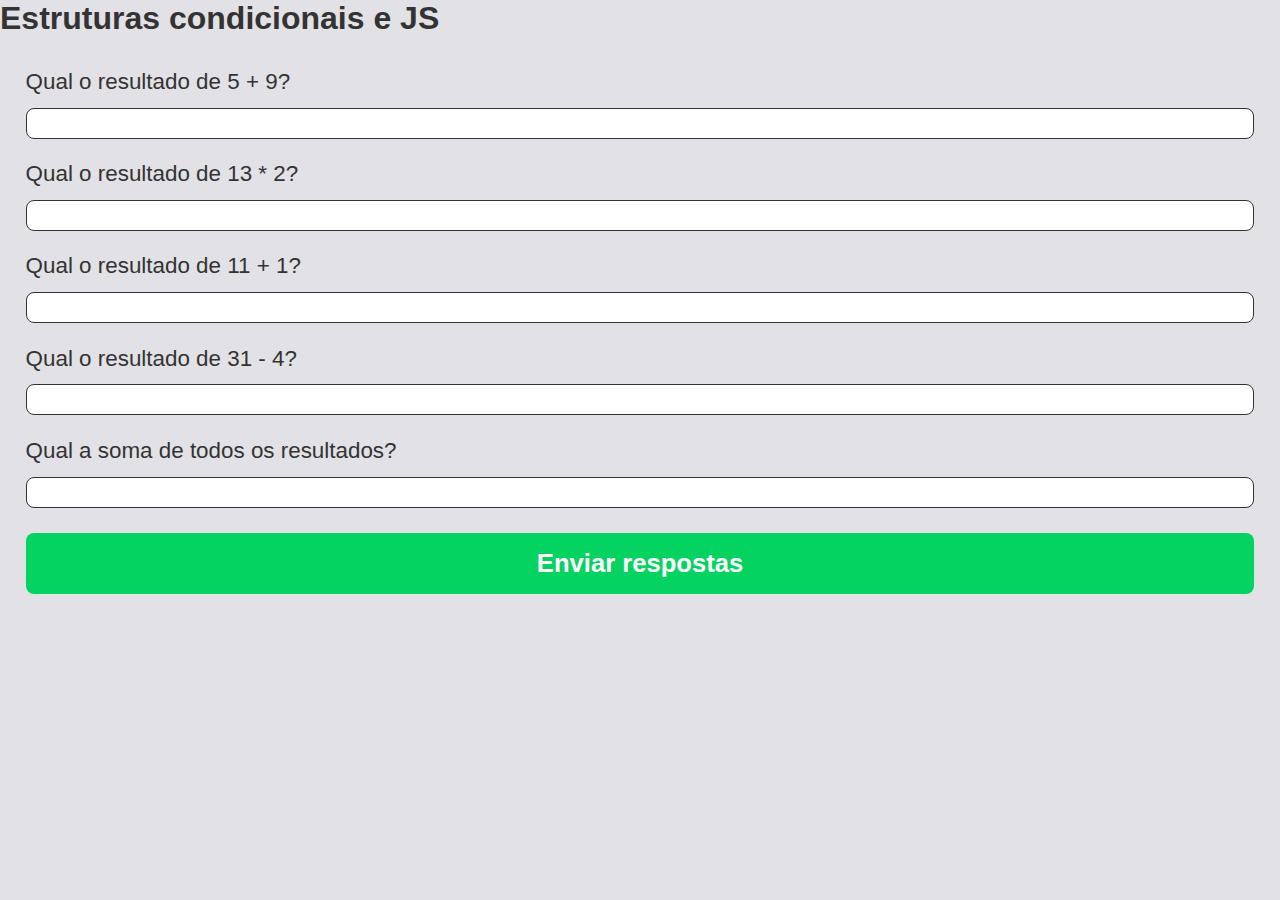
<file: jogo_perguntas/index.html>
<!DOCTYPE html>

<html lang="pt_BR">
  <head>
    <meta charset="UTF-8" />
    <title>Estruturas condicionais e JS</title>

    <link rel="stylesheet" href="style.css" />
  </head>

  <body>
    <h1>Estruturas condicionais e JS</h1>

    <form id="form" onsubmit="submitForm(event)">
      <div class="input-block">
        <label for="pergunta_1">Qual o resultado de 5 + 9? </label>
        <input type="text" id="pergunta_1" name="pergunta_1" />
      </div>

      <div class="input-block">
        <label for="pergunta_2">Qual o resultado de 13 * 2? </label>
        <input type="text" id="pergunta_2" name="pergunta_2" />
      </div>

      <div class="input-block">
        <label for="pergunta_3">Qual o resultado de 11 + 1? </label>
        <input type="text" id="pergunta_3" name="pergunta_3" />
      </div>

      <div class="input-block">
        <label for="pergunta_4">Qual o resultado de 31 - 4? </label>
        <input type="text" id="pergunta_4" name="pergunta_4" />
      </div>

      <div class="input-block">
        <label for="pergunta_5">Qual a soma de todos os resultados? </label>
        <input type="text" id="pergunta_5" name="pergunta_5" />
      </div>

      <button type="submit">Enviar respostas</button>
    </form>

    <script type="text/javascript">
      function submitForm(event) {
        event.preventDefault();

        const form = document.getElementById("form");

        const gabarito = {
          pergunta_1: 14,
          pergunta_2: 26,
          pergunta_3: 12,
          pergunta_4: 27,
          pergunta_5: 89,
        };

        const respostas = {
          pergunta_1: form.pergunta_1.value,
          pergunta_2: form.pergunta_2.value,
          pergunta_3: form.pergunta_3.value,
          pergunta_4: form.pergunta_4.value,
          pergunta_5: form.pergunta_5.value,
        };

        let acertos = 0;

        for (let pergunta in gabarito) {
          if (gabarito[pergunta] == respostas[pergunta]) {
            acertos++;
          }
        }

        if (acertos >= 4) {
          alert(
            `Parabéns, você acertou ${acertos} perguntas! Envie seu contato para ter um treinamento especializado`
          );
        } else {
          alert(
            `Você acertou ${acertos} perguntas, mas não desanime! Estamos oferencendo um ótimo treinamento para desenvolvedores, não perca essa chance!`
          );
        }

        location.href = "https://profjh.com.br/#contact";
      }
    </script>
  </body>
</html>
</file>
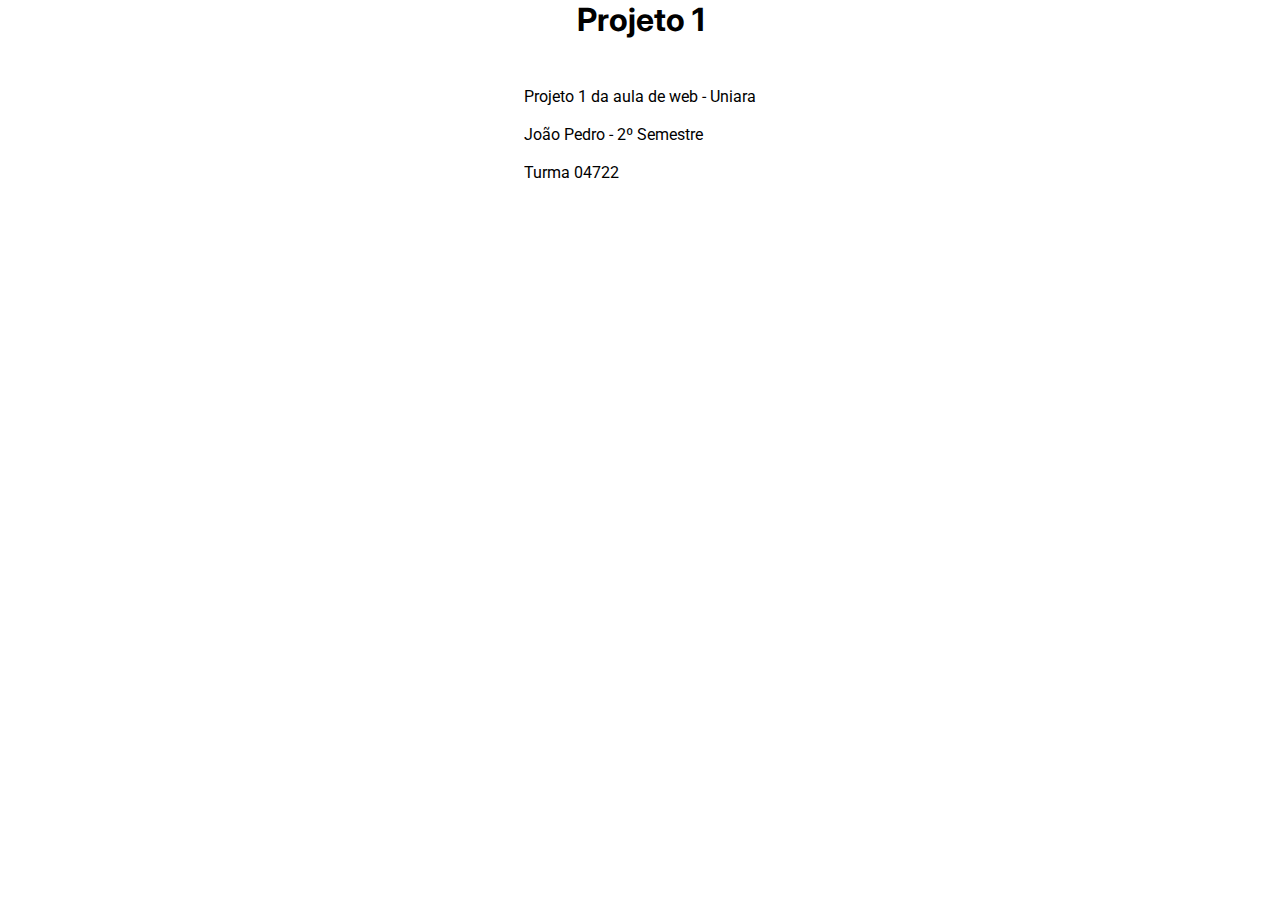
<file: projeto_1/index.html>
<!DOCTYPE html>

<html lang="pt-BR">
  <head>
    <meta charset="UTF-8" />

    <meta name="viewport" content="width=device-width, initial-scale=1.0" />

    <title>Projeto 1</title>

    <link rel="preconnect" href="https://fonts.googleapis.com" />
    <link rel="preconnect" href="https://fonts.gstatic.com" crossorigin />
    <link
      href="https://fonts.googleapis.com/css2?family=Inter:wght@400;700&family=Roboto:wght@400;700&display=swap"
      rel="stylesheet"
    />

    <style>
      * {
        margin: 0;
        padding: 0;

        outline: 0;

        font-family: Roboto;
      }

      h1 {
        font-family: Inter;
      }

      body {
        display: flex;
        flex-direction: column;
        align-items: center;
        justify-content: center;
      }

      header {
        margin-bottom: 3rem;
      }

      section p {
        margin-bottom: 1.2rem;
      }

      section p:nth-last-child(1) {
        margin-bottom: 0;
      }
    </style>
  </head>
  <body>
    <header>
      <h1>Projeto 1</h1>
    </header>

    <section>
      <p>Projeto 1 da aula de web - Uniara</p>

      <p>João Pedro - 2º Semestre</p>

      <p>Turma 04722</p>
    </section>
  </body>
</html>
</file>
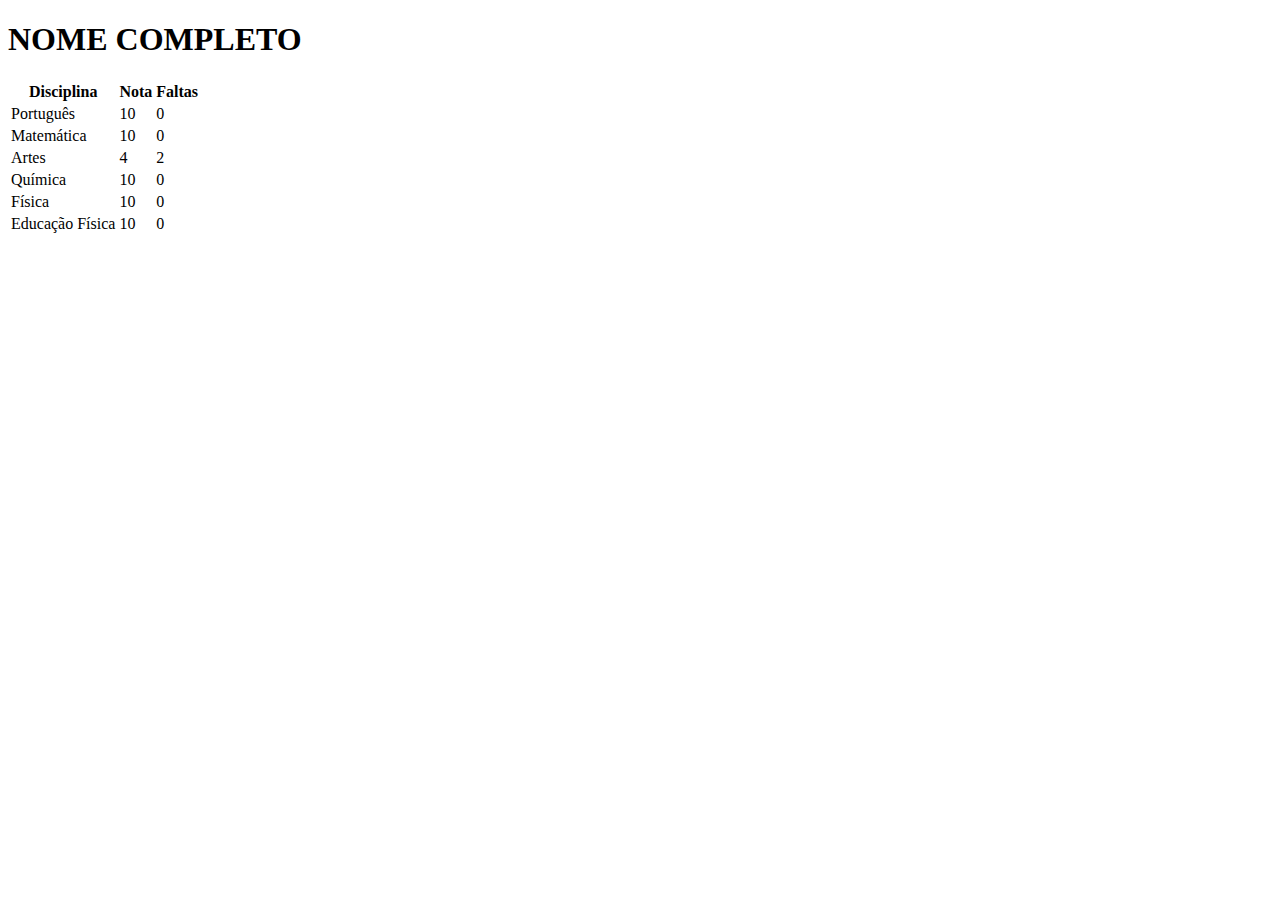
<file: projeto_2/tabela_1.html>
<!DOCTYPE html>

<html lang="pt-BR">
  <head>
    <meta charset="UTF-8" />
    <meta http-equiv="X-UA-Compatible" content="IE=edge" />
    <meta name="viewport" content="width=device-width, initial-scale=1.0" />

    <title>Tabela 1 | Sem estilização</title>
  </head>

  <body>
    <h1>NOME COMPLETO</h1>
    
    <table>
      <thead>
        <tr>
          <th>Disciplina</th>
          <th>Nota</th>
          <th>Faltas</th>
        </tr>
      </thead>

      <tbody>
        <tr>
          <td>Português</td>
          <td>10</td>
          <td>0</td>
        </tr>

        <tr>
          <td>Matemática</td>
          <td>10</td>
          <td>0</td>
        </tr>

        <tr>
          <td>Artes</td>
          <td>4</td>
          <td>2</td>
        </tr>

        <tr>
          <td>Química</td>
          <td>10</td>
          <td>0</td>
        </tr>

        <tr>
          <td>Física</td>
          <td>10</td>
          <td>0</td>
        </tr>

        <tr>
          <td>Educação Física</td>
          <td>10</td>
          <td>0</td>
        </tr>
      </tbody>
    </table>
  </body>
</html>
</file>
<file: jogo_perguntas/style.css>
* {
  margin: 0;
  padding: 0;
  box-sizing: border-box;
}

html,
body {
  min-height: 100vh;
}

body {
  background: #e2e2e6;
  font-family: "Roboto", sans-serif;
  font-size: 1rem;
  color: #333;
}

#form {
  margin-top: 2rem;
  padding: 0 1.6rem;
}

.input-block {
  display: flex;
  flex-direction: column;
}

.input-block + .input-block {
  margin-top: 1.4rem;
}

.input-block label {
  font-size: 1.4rem;
}

.input-block input {
  margin-top: 0.8rem;
  border-radius: 8px;
  border: 1px solid #333;
  padding: 0 1.6rem;
  font-size: 1.6rem;
}

#form button {
  width: 100%;
  margin-top: 1.6rem;
  border: 0;
  border-radius: 8px;
  background: #04d361;
  color: #fff;
  font-weight: 700;
  font-size: 1.6rem;
  transition: background-color 0.2s;
  padding: 1rem 0;
  cursor: pointer;
}

#form button:hover {
  opacity: 0.7;
}
</file>
